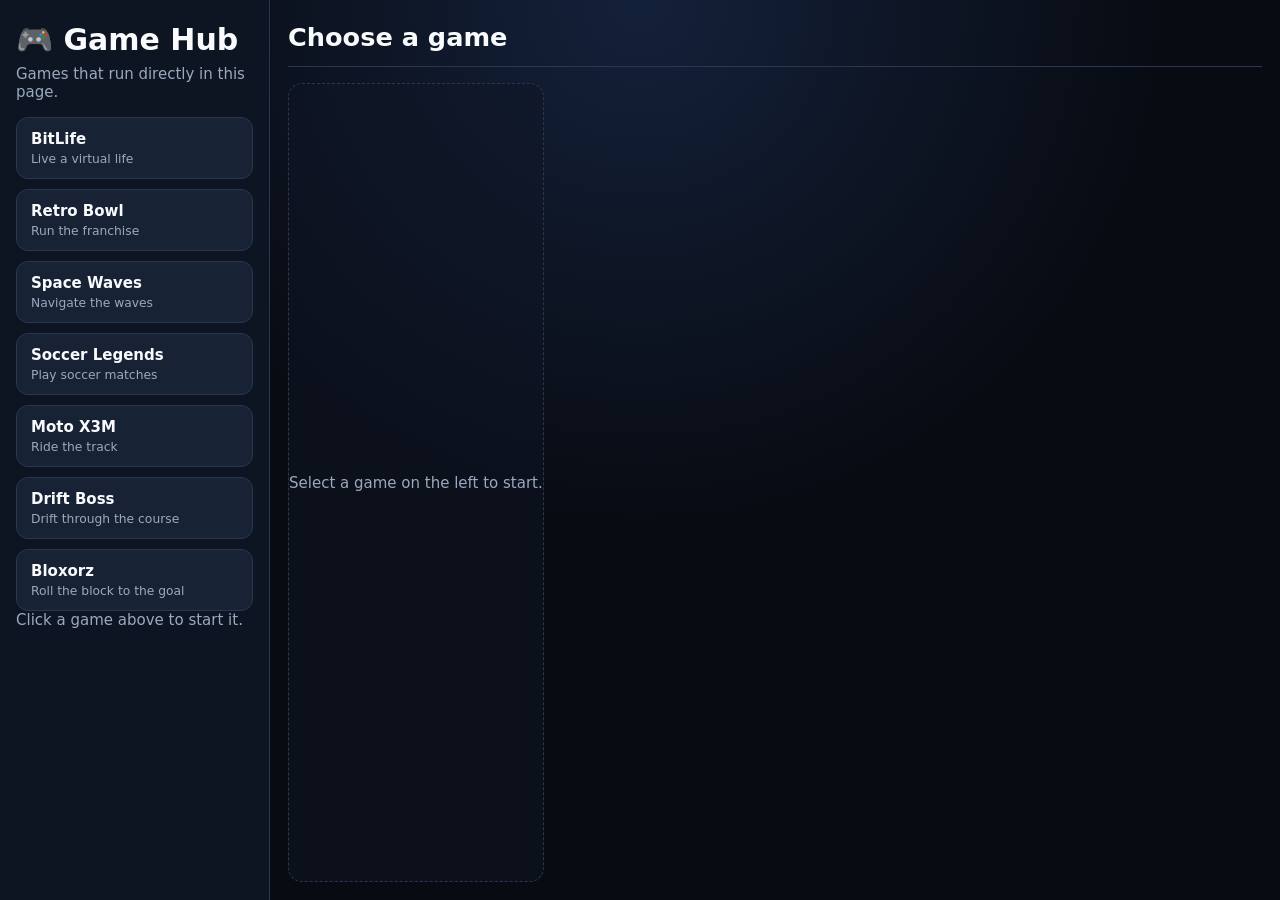
<file: index.html>
<!DOCTYPE html>
<html lang="en">
<head>
  <meta charset="utf-8">
  <meta name="viewport" content="width=device-width, initial-scale=1">
  <meta name="theme-color" content="#080b12">
  <title>Game Hub</title>
  <style>
    :root{--bg:#080b12;--panel:#111827;--card:#182235;--line:#293750;--text:#f8fafc;--muted:#9aa9bf;--accent:#38bdf8}
    *{box-sizing:border-box}html,body{margin:0;min-height:100%;background:radial-gradient(circle at top,#14213a,#080b12 48%);color:var(--text);font:15px system-ui,sans-serif}
    button{font:inherit;touch-action:manipulation}.app{display:grid;grid-template-columns:270px minmax(0,1fr);min-height:100vh}.sidebar{padding:22px 16px;background:#0d1422;border-right:1px solid #293750}.sidebar h1{margin:0 0 8px;font-size:2rem}.desc,.hint{color:var(--muted);margin:0 0 16px}.games{display:grid;grid-template-columns:1fr;gap:10px}.game{display:flex;flex-direction:column;align-items:flex-start;gap:4px;padding:12px 14px;border:1px solid var(--line);background:var(--card);border-radius:12px;color:var(--text);cursor:pointer;text-align:left;transition:transform .12s ease,border-color .12s ease,background .12s ease}.game:hover{transform:translateY(-1px);border-color:#4a628a}.game.active{background:linear-gradient(180deg,#1b2d46,#14253c);border-color:var(--accent);box-shadow:0 0 0 1px rgba(56,189,248,.25)}.game strong{font-size:1rem}.game span{color:var(--muted);font-size:.82rem}.main{padding:22px 18px 18px;display:flex;flex-direction:column}.toolbar{display:flex;align-items:center;justify-content:space-between;gap:12px;padding-bottom:14px;border-bottom:1px solid var(--line);margin-bottom:16px}.title{font-size:clamp(1.3rem,2vw,2rem);font-weight:700}.reset{padding:9px 14px;border:1px solid var(--line);background:#111827;color:var(--text);border-radius:10px;cursor:pointer}.board{flex:1;display:flex;min-height:0}.board iframe{width:100%;min-height:720px;border:1px solid var(--line);border-radius:14px;background:#000}.empty{display:grid;place-items:center;min-height:200px;color:var(--muted);border:1px dashed var(--line);border-radius:14px;background:rgba(17,24,39,.45)}@media (max-width:760px){.app{grid-template-columns:1fr}.sidebar{border-right:0;border-bottom:1px solid #293750}.games{grid-template-columns:repeat(2,minmax(0,1fr))}.board iframe{min-height:70vh}}  
  </style>
</head>
<body>
  <div class="app">
    <aside class="sidebar">
      <h1>🎮 Game Hub</h1>
      <p class="desc">Games that run directly in this page.</p>
      <div class="games" id="games"></div>
      <p class="hint">Click a game above to start it.</p>
    </aside>
    <main class="main">
      <div class="toolbar"><div class="title" id="title">Choose a game</div><button class="reset" id="reset" type="button" hidden>Restart</button></div>
      <section class="board" id="board"><div class="empty">Select a game on the left to start.</div></section>
    </main>
  </div>
  <script>
    const games=[
      ['bitlife','BitLife','Live a virtual life'],
      ['retrobowl','Retro Bowl','Run the franchise'],
      ['spacewaves','Space Waves','Navigate the waves'],
      ['soccerlegends','Soccer Legends','Play soccer matches'],
      ['motox3m','Moto X3M','Ride the track'],
      ['driftboss','Drift Boss','Drift through the course'],
      ['bloxorz','Bloxorz','Roll the block to the goal']
    ];
    const list=document.getElementById('games'),board=document.getElementById('board'),title=document.getElementById('title'),reset=document.getElementById('reset');
    let current=null;

    games.forEach(([id,name,sub])=>{
      const button=document.createElement('button');
      button.type='button';
      button.className='game';
      const strong=document.createElement('strong');
      strong.textContent=name;
      const span=document.createElement('span');
      span.textContent=sub;
      button.appendChild(strong);
      button.appendChild(span);
      button.addEventListener('click',()=>start(id,button));
      list.appendChild(button);
    });

    function start(id,button){
      document.querySelectorAll('.game').forEach(x=>x.classList.remove('active'));
      button.classList.add('active');
      current=id;
      title.textContent=games.find(g=>g[0]===id)[1];
      reset.hidden=false;
      render();
    }

    function render(){
      const links={
        bitlife:'https://bitlife-freeonline.github.io/',
        retrobowl:'https://amhooman.github.io/website/games/retrobowl/',
        spacewaves:'https://spacewavesunblocked.github.io/',
        soccerlegends:'https://spacewavesunblocked.github.io/soccer-legends.html',
        motox3m:'https://moto-x3monline.github.io/',
        driftboss:'https://drift-bossonline.github.io/',
        bloxorz:'https://blooketplayer99.github.io/bloxorz.html'
      };

      board.innerHTML='';
      const iframe=document.createElement('iframe');
      iframe.src=links[current];
      iframe.title=title.textContent;
      iframe.loading='lazy';
      iframe.setAttribute('allowfullscreen','true');
      board.appendChild(iframe);
    }

    reset.addEventListener('click',()=>{if(current)render()});
  </script>
</body>
</html>
</file>
